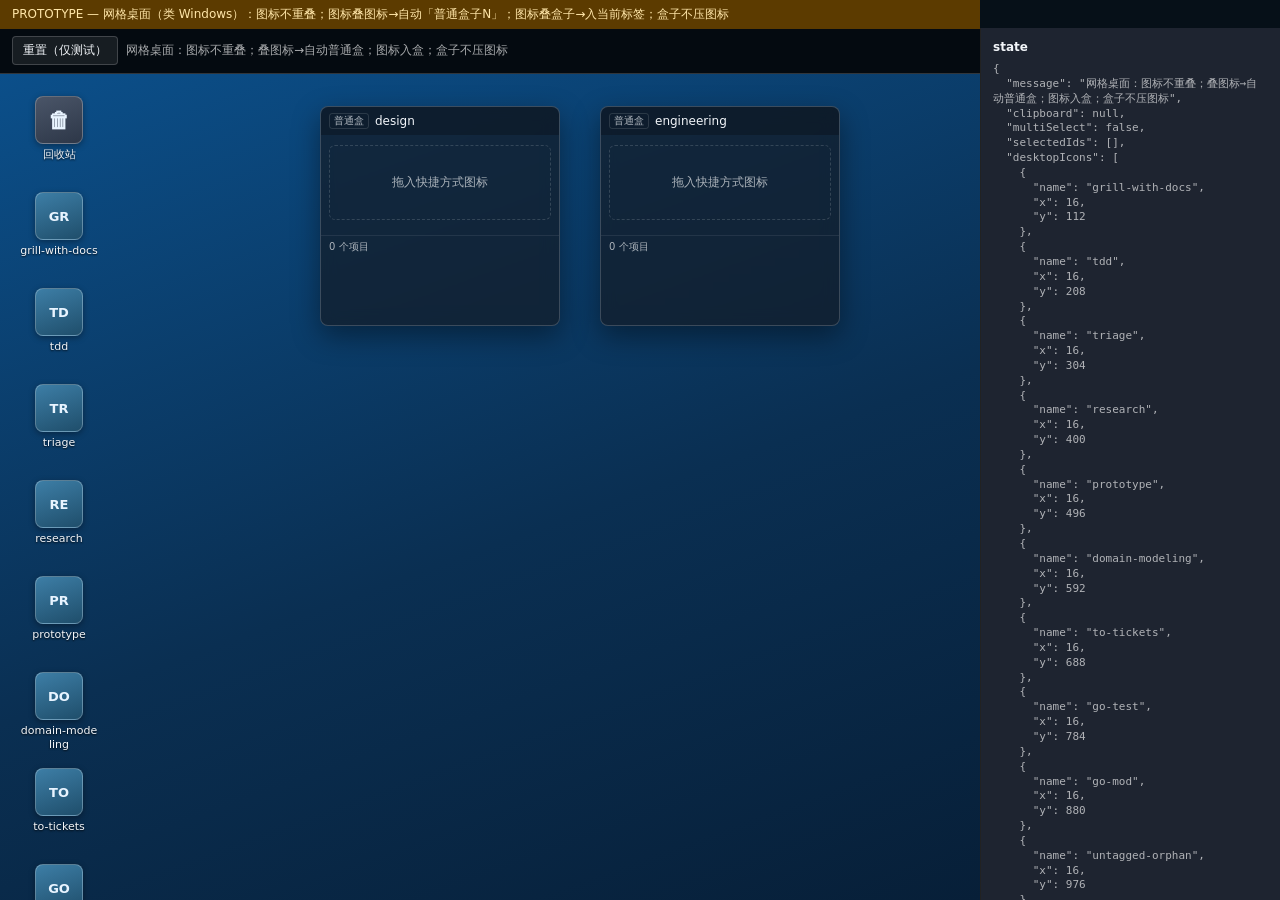
<file: prototypes/workbench-desktop/index.html>
<!DOCTYPE html>
<html lang="zh-CN">
  <head>
    <meta charset="UTF-8" />
    <meta name="viewport" content="width=device-width, initial-scale=1" />
    <title>PROTOTYPE — free desktop</title>
    <link rel="stylesheet" href="./styles.css" />
  </head>
  <body>
    <div class="banner">
      PROTOTYPE — 网格桌面（类 Windows）：图标不重叠；图标叠图标→自动「普通盒子N」；图标叠盒子→入当前标签；盒子不压图标
    </div>
    <div id="app">
      <div class="main">
        <div class="toolbar">
          <!-- 重置仅测试用；成品不提供 -->
          <button type="button" id="btn-reset">重置（仅测试）</button>
          <span class="flash" id="flash" hidden></span>
          <span class="msg" id="msg"></span>
        </div>
        <div class="desktop" id="desktop"></div>
      </div>
      <aside class="side">
        <h2>state</h2>
        <pre id="state-pre"></pre>
        <h2 style="margin-top: 16px">回收站内容</h2>
        <div id="bin-list"></div>
      </aside>
    </div>
    <div id="modal-root"></div>
    <script type="module" src="./app.js"></script>
  </body>
</html>
</file>
<file: prototypes/workbench-desktop/styles.css>
:root {
  --bg: #0c3b6d;
  --desktop: linear-gradient(160deg, #0b4f8a 0%, #0a2f52 55%, #071f38 100%);
  --panel: #1e2430;
  --border: rgba(255, 255, 255, 0.18);
  --text: #f3f6fa;
  --dim: rgba(255, 255, 255, 0.65);
  --accent: #5eb1ff;
  --danger: #ff6b7a;
  --ok: #7ddea2;
  --fence: rgba(20, 28, 40, 0.72);
  --icon-face: linear-gradient(160deg, #3d7ea6, #1f4e6b);
  font-family: "Segoe UI", "Microsoft YaHei", system-ui, sans-serif;
}

* {
  box-sizing: border-box;
}

html,
body {
  margin: 0;
  height: 100%;
  background: #061018;
  color: var(--text);
}

#app {
  display: grid;
  grid-template-columns: 1fr 300px;
  height: 100%;
}

.banner {
  position: fixed;
  top: 0;
  left: 0;
  right: 300px;
  z-index: 50;
  background: #5c3b00;
  color: #ffe6a8;
  font-size: 12px;
  padding: 6px 12px;
}

.main {
  display: flex;
  flex-direction: column;
  min-width: 0;
  margin-top: 28px;
}

.toolbar {
  display: flex;
  gap: 8px;
  flex-wrap: wrap;
  padding: 8px 12px;
  background: rgba(0, 0, 0, 0.35);
  border-bottom: 1px solid var(--border);
  z-index: 40;
}

.toolbar button {
  background: rgba(255, 255, 255, 0.08);
  color: var(--text);
  border: 1px solid var(--border);
  border-radius: 4px;
  padding: 5px 10px;
  cursor: pointer;
  font-size: 12px;
}

.toolbar button.active {
  border-color: var(--accent);
  color: var(--accent);
}

.toolbar button.danger {
  border-color: var(--danger);
  color: var(--danger);
}

.msg,
.flash {
  font-size: 12px;
  align-self: center;
  color: var(--dim);
}

.flash {
  color: var(--ok);
  font-weight: 600;
}

/* —— Desktop —— */
.desktop {
  position: relative;
  flex: 1;
  min-height: 0;
  overflow: auto;
  background: var(--desktop);
  background-color: #0c3b6d;
}

.fence-box.drag-over,
.recycle-icon.drag-over {
  outline: 2px dashed var(--accent);
  outline-offset: -4px;
}

/* Windows-like app icon */
.app-icon {
  width: 86px;
  padding: 6px 4px;
  text-align: center;
  cursor: default;
  user-select: none;
  border-radius: 4px;
  position: relative;
  touch-action: none;
}

.app-icon.free {
  position: absolute;
  z-index: 2;
}

.app-icon:hover {
  background: rgba(255, 255, 255, 0.08);
}

.app-icon.selected,
.app-icon.dragging {
  background: rgba(94, 177, 255, 0.22);
  outline: 1px solid rgba(94, 177, 255, 0.55);
}

.app-icon .glyph {
  width: 48px;
  height: 48px;
  margin: 0 auto 4px;
  border-radius: 8px;
  background: var(--icon-face);
  border: 1px solid rgba(255, 255, 255, 0.25);
  box-shadow: 0 2px 6px rgba(0, 0, 0, 0.35);
  display: flex;
  align-items: center;
  justify-content: center;
  font-size: 13px;
  font-weight: 700;
  color: #e8f4ff;
  position: relative;
}

.app-icon .name {
  font-size: 11px;
  line-height: 1.25;
  color: var(--text);
  text-shadow: 0 1px 2px rgba(0, 0, 0, 0.85);
  word-break: break-all;
  max-height: 2.6em;
  overflow: hidden;
}

.app-icon .badge {
  position: absolute;
  top: -4px;
  right: -4px;
  min-width: 16px;
  height: 16px;
  padding: 0 4px;
  border-radius: 8px;
  background: var(--accent);
  color: #041018;
  font-size: 10px;
  line-height: 16px;
}

.app-icon .check {
  position: absolute;
  top: 2px;
  left: 4px;
  z-index: 2;
}

.app-icon.in-box {
  width: 76px;
}

.app-icon.in-box .glyph {
  width: 40px;
  height: 40px;
  font-size: 11px;
}

.app-icon.system-icon.free {
  z-index: 4;
}

.app-icon.system-icon.in-box {
  position: relative;
}

.app-icon.system-icon .bin-glyph {
  font-size: 22px;
  background: linear-gradient(160deg, #4a5568, #2d3748);
}

.app-icon.missing {
  color: var(--danger);
  font-size: 10px;
}

/* Coodesker-like fence */
.fence-box {
  position: absolute;
  background: var(--fence);
  backdrop-filter: blur(8px);
  border: 1px solid var(--border);
  border-radius: 8px;
  box-shadow: 0 10px 28px rgba(0, 0, 0, 0.4);
  display: flex;
  flex-direction: column;
  min-width: 200px;
  z-index: 3;
}

.fence-title {
  display: flex;
  align-items: center;
  gap: 6px;
  padding: 6px 8px;
  cursor: move;
  background: rgba(0, 0, 0, 0.25);
  border-radius: 8px 8px 0 0;
  font-size: 12px;
}

.fence-title .kind {
  font-size: 10px;
  opacity: 0.7;
  border: 1px solid var(--border);
  border-radius: 3px;
  padding: 0 4px;
}

.fence-tabs {
  display: flex;
  flex-wrap: wrap;
  gap: 2px;
  padding: 4px 6px 0;
  background: rgba(0, 0, 0, 0.12);
}

.fence-tabs .tab {
  font-size: 11px;
  padding: 4px 8px;
  border-radius: 4px 4px 0 0;
  color: var(--dim);
  cursor: default;
}

.fence-tabs .tab.active {
  background: rgba(255, 255, 255, 0.1);
  color: var(--text);
}

.fence-body {
  display: flex;
  flex-wrap: wrap;
  gap: 4px 2px;
  padding: 10px 8px;
  min-height: 100px;
  align-content: flex-start;
}

.fence-empty {
  width: 100%;
  text-align: center;
  color: var(--dim);
  font-size: 12px;
  padding: 28px 8px;
  border: 1px dashed rgba(255, 255, 255, 0.15);
  border-radius: 6px;
}

.fence-foot {
  display: flex;
  justify-content: space-between;
  align-items: center;
  padding: 4px 8px 6px;
  font-size: 10px;
  color: var(--dim);
  border-top: 1px solid rgba(255, 255, 255, 0.08);
}

.fence-foot button {
  font-size: 10px;
  padding: 2px 6px;
  border-radius: 3px;
  border: 1px solid var(--border);
  background: transparent;
  color: var(--dim);
  cursor: pointer;
}

/* context menu */
.ctx-menu {
  position: fixed;
  z-index: 200;
  min-width: 160px;
  background: #2b2b2b;
  border: 1px solid #555;
  box-shadow: 0 8px 24px rgba(0, 0, 0, 0.45);
  padding: 4px 0;
  border-radius: 4px;
}

.ctx-menu button {
  display: block;
  width: 100%;
  text-align: left;
  padding: 6px 14px;
  border: 0;
  background: transparent;
  color: #eee;
  font-size: 12px;
  cursor: pointer;
}

.ctx-menu button:hover:not(:disabled) {
  background: #094771;
}

.ctx-menu button:disabled {
  opacity: 0.4;
  cursor: default;
}

.ctx-sep {
  height: 1px;
  margin: 4px 8px;
  background: #555;
}

.ctx-subwrap {
  position: relative;
}

.ctx-subwrap:hover .ctx-submenu {
  display: block;
}

.ctx-submenu {
  display: none;
  position: absolute;
  left: 100%;
  top: 0;
  min-width: 140px;
  background: #2b2b2b;
  border: 1px solid #555;
  box-shadow: 0 8px 24px rgba(0, 0, 0, 0.45);
  padding: 4px 0;
  border-radius: 4px;
}

.ctx-submenu button {
  display: block;
  width: 100%;
  text-align: left;
  padding: 6px 14px;
  border: 0;
  background: transparent;
  color: #eee;
  font-size: 12px;
  cursor: pointer;
}

.ctx-submenu button:hover {
  background: #094771;
}

.side {
  border-left: 1px solid #222;
  background: var(--panel);
  padding: 12px;
  overflow: auto;
  font-size: 11px;
  margin-top: 28px;
}

.side h2 {
  margin: 0 0 8px;
  font-size: 12px;
}

.side pre {
  margin: 0;
  white-space: pre-wrap;
  word-break: break-word;
  color: var(--dim);
  line-height: 1.35;
}

.side .bin-item {
  border: 1px solid #333;
  border-radius: 6px;
  padding: 6px;
  margin-bottom: 6px;
}

.side .bin-item button {
  margin-top: 4px;
  font-size: 10px;
  cursor: pointer;
}

.modal-back {
  position: fixed;
  inset: 0;
  background: rgba(0, 0, 0, 0.5);
  z-index: 100;
  display: flex;
  align-items: center;
  justify-content: center;
}

.modal {
  background: #2b2b2b;
  border: 1px solid #555;
  border-radius: 6px;
  padding: 16px;
  width: min(400px, 92vw);
}

.modal h3 {
  margin: 0 0 8px;
  font-size: 14px;
}

.modal p,
.modal li {
  font-size: 12px;
  color: #bbb;
}

.modal .actions {
  display: flex;
  gap: 8px;
  justify-content: flex-end;
  margin-top: 12px;
}

.modal button {
  padding: 6px 12px;
  border-radius: 4px;
  border: 1px solid #555;
  background: #3a3a3a;
  color: #eee;
  cursor: pointer;
}

.modal button.primary {
  background: #0a64a4;
  border-color: #0a64a4;
}
</file>
